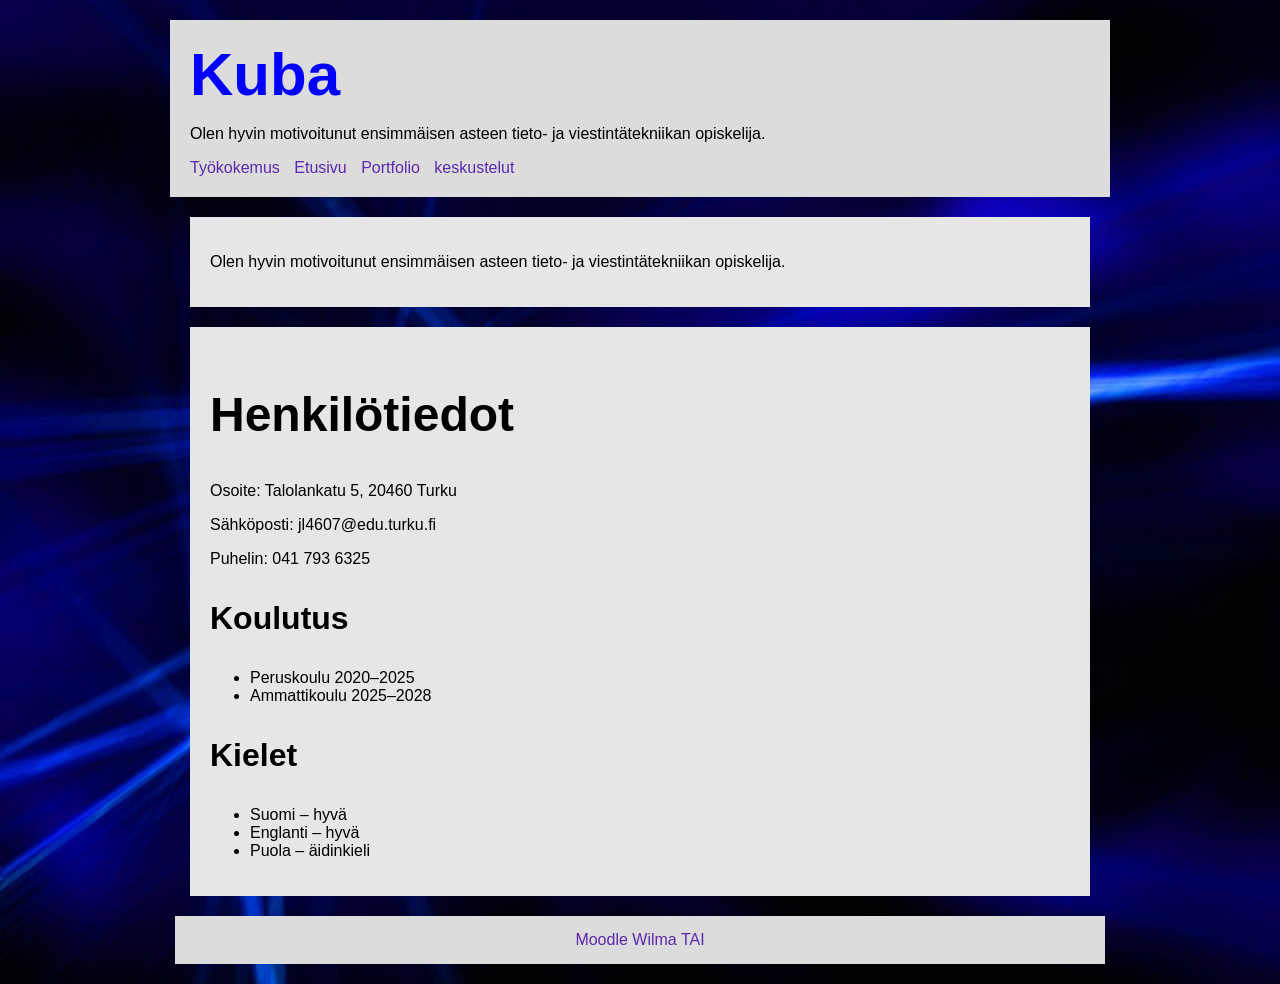
<file: index.html>
<!DOCTYPE html>
<html lang="fi">
<head>
    <meta charset="UTF-8">
    <link rel="icon" href="Favicon.png" type="image/png">
    <meta name="keywords" content="verkkosivu">
    <meta name="description" content="Tämä sivu sisältää tietoa verkkosivuprojekti">
    <meta name="author" content="Kuba">
    <script src="index.js" defer></script>
    <meta name="viewport" content="width=device-width, initial-scale=1.0">

    <title>CV - Kuba</title>

    <link rel="stylesheet" href="./portfolio/style.css">
</head>
<body class="page4">

<header>
    <h1>Kuba</h1>
    <p>Olen hyvin motivoitunut ensimmäisen asteen tieto- ja viestintätekniikan opiskelija.</p>
    <nav>
        <a href="tyokokemus.html">Työkokemus</a>
        <a href="index.html">Etusivu</a>
        <a href="./portfolio/index.html">Portfolio</a>
        <a href="./portfolio/keskustelu.html">keskustelut</a>
    </nav>
</header>


<main>
    <section class="middle">
        <p>Olen hyvin motivoitunut ensimmäisen asteen tieto- ja viestintätekniikan opiskelija.</p>
    </section>

    <section class="middle">
        <h2>Henkilötiedot</h2>
        <p>Osoite: Talolankatu 5, 20460 Turku</p>
        <p>Sähköposti: jl4607@edu.turku.fi</p>
        <p>Puhelin: 041 793 6325</p>

        <h3>Koulutus</h3>
        <ul>
            <li>Peruskoulu 2020–2025</li>
            <li>Ammattikoulu 2025–2028</li>
        </ul>

        <h3>Kielet</h3>
        <ul>
            <li>Suomi – hyvä</li>
            <li>Englanti – hyvä</li>
            <li>Puola – äidinkieli</li>
        </ul>
    </section>
</main>



<footer>
  <a href="https://moodle.tai.fi">Moodle</a>
  <a href="https://wilma.turku.fi">Wilma</a>
  <a href="https://tai.fi">TAI</a>
</footer>

</body>
</html>
</file>
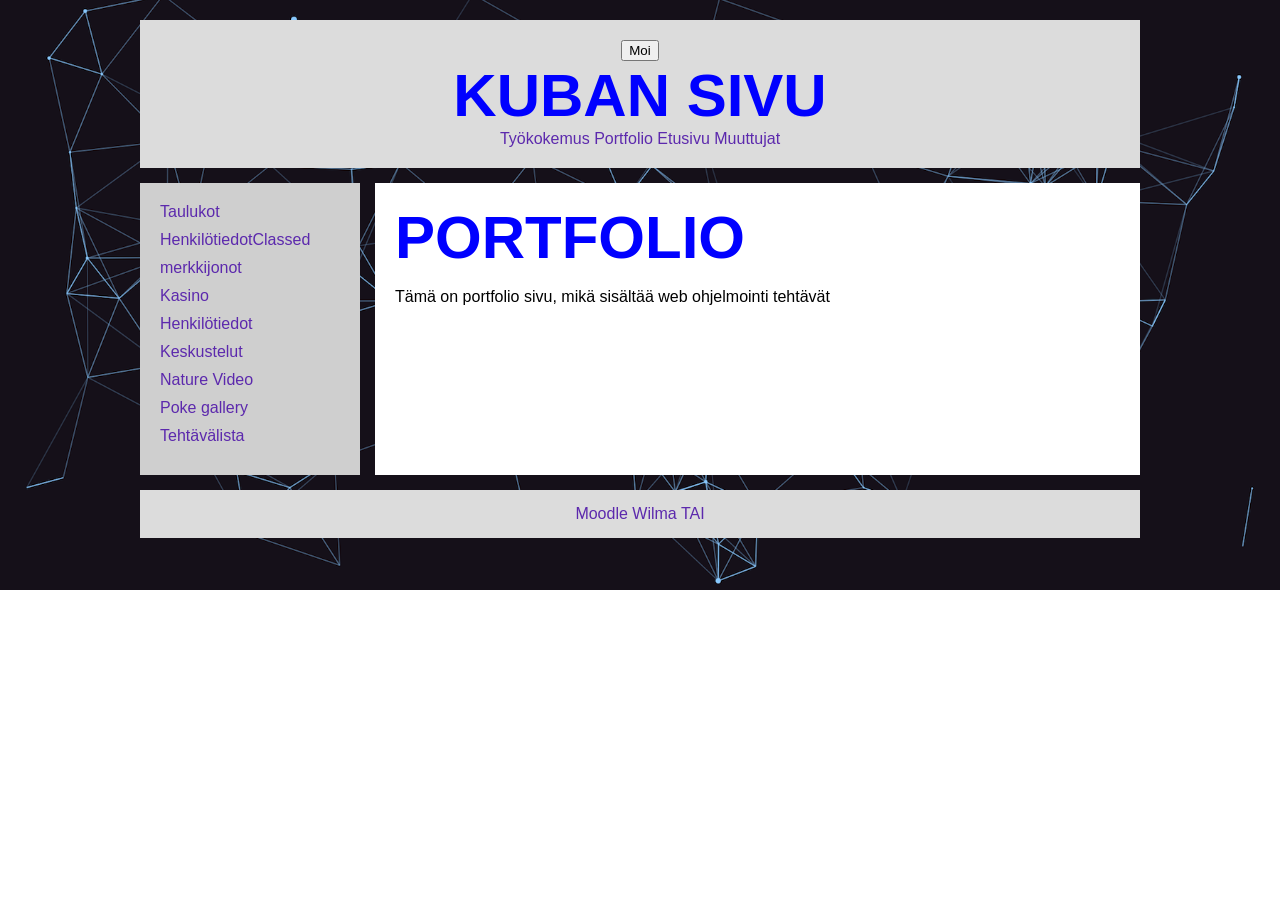
<file: portfolio/index.html>
<!DOCTYPE html>
<html lang="en">
<head>
    <meta charset="UTF-8">
    <link rel="icon" href="../Favicon.png" type="image/png">
    <meta name="viewport" content="width=device-width, initial-scale=1.0">
    <script src="index.js" defer></script>
    <title>Portfolio</title>
    <link rel="stylesheet" href="style.css">
</head>

<body class="page1">
  

<div class="page-wrapper">

<header>
  <div class="container">
    <button onclick="hello()">Moi</button>
    <h1>KUBAN SIVU</h1>
    <a href="../tyokokemus.html">Työkokemus</a>
    <a href="index.html">Portfolio</a>
    <a href="../index.html">Etusivu</a>
    <a href="muuttujat.html">Muuttujat</a>
  </div>
</header>

<aside>
  <div class="container">
    <a href="taulukot.html">Taulukot</a>
    <a href="henkilötiedotClass.html">HenkilötiedotClassed</a>
    <a href="merkkijonot.html">merkkijonot</a>
    <a href="kasino.html">Kasino</a>
    <a href="henkilötiedot.html">Henkilötiedot</a>
    <a href="keskustelu.html">Keskustelut</a>
    <a href="nature.mp4">Nature Video</a>
    <a href="flex.html">Poke gallery</a>
    <a href="Tehtävälista.html">Tehtävälista</a>
  </div>
</aside>

<main>
  <div class="container">
    <h1>PORTFOLIO</h1>
    <p>Tämä on portfolio sivu, mikä sisältää web ohjelmointi tehtävät</p>
  </div>
</main>

<footer>
  <div class="container">
    <a href="https://taito.edu.turku.fi">Moodle</a>
    <a href="https://turku.inschool.fi/">Wilma</a>
    <a href="https://tai.fi">TAI</a>
  </div>
</footer>

</div>

</body>
</file>
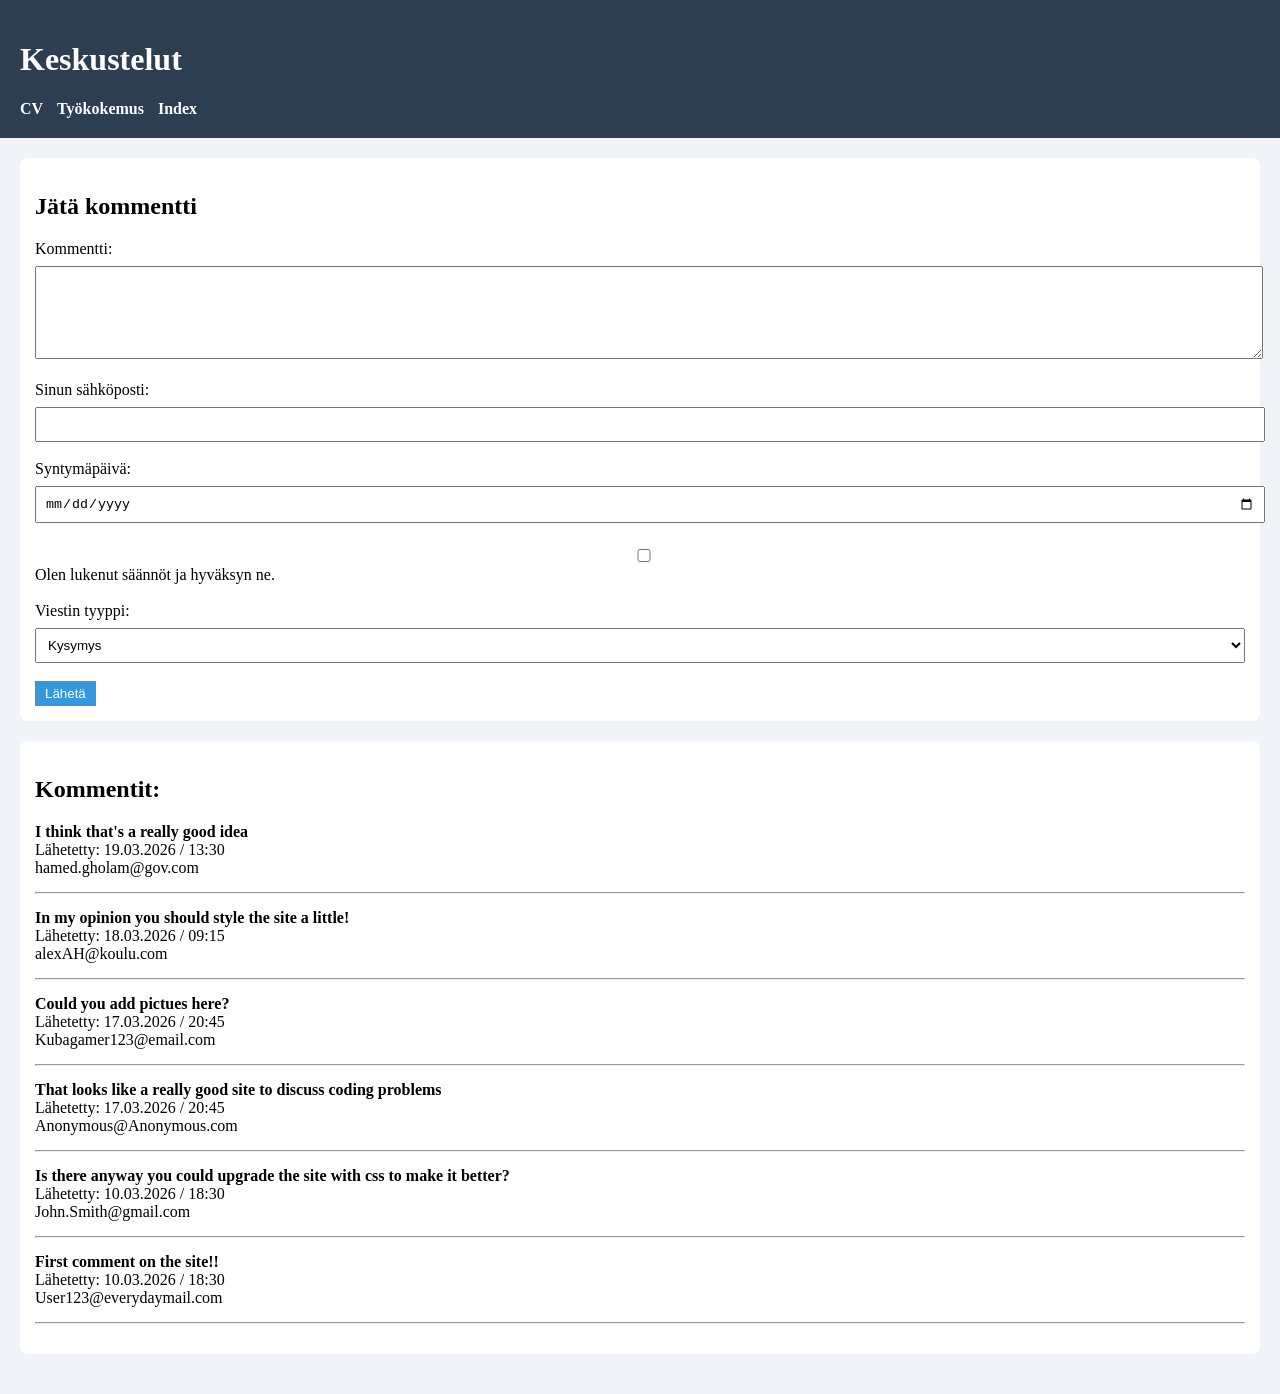
<file: keskustelu.html>
<!DOCTYPE html>
<html lang="fi">
<head>
    <meta charset="UTF-8">
    <title>Keskustelu</title>

    <style>
        body {
            background-color: #f0f4f8;
            font-family: 'Times New Roman', sans-serif;
            margin: 0;
        }

        header {
            background-color: #2c3e50;
            color: white;
            padding: 20px;
        }

        nav a {
            color: white;
            margin-right: 10px;
            text-decoration: none;
            font-weight: bold;
        }

        nav a:hover {
            text-decoration: underline;
        }

        main {
            padding: 20px;
        }

        section {
            background-color: white;
            padding: 15px;
            margin-bottom: 20px;
            border-radius: 8px;
        }

        textarea, input, select {
            width: 100%;
            padding: 8px;
            margin-top: 8px;
        }

        button {
            background-color: #3498db;
            color: white;
            border: none;
            padding: 5px 10px;
            cursor: pointer;
        }

        button:hover {
            background-color: #2980b9;
        }

        hr {
            margin: 15px 0;
        }
    </style>
</head>

<body>

<header>
    <h1>Keskustelut</h1>

    <nav>
        <a href="cv.html">CV</a>
        <a href="tyokokemus.html">Työkokemus</a>
        <a href="index.html">Index</a>
    </nav>
</header>

<main>

    <section>
        <h2>Jätä kommentti</h2>

        <form>
            <label for="kommentti">Kommentti:</label><br>
            <textarea id="kommentti" name="kommentti" rows="5"></textarea>

            <br><br>

            <label for="email">Sinun sähköposti:</label>
            <input type="email" id="email" name="email">

            <br><br>

            <label for="pvm">Syntymäpäivä:</label>
            <input type="date" id="pvm" name="pvm">

            <br><br>

            <input type="checkbox" id="suostumus" name="suostumus">
            <label for="suostumus">
                Olen lukenut säännöt ja hyväksyn ne.
            </label>

            <br><br>

            <label for="tyyppi">Viestin tyyppi:</label>
            <select id="tyyppi" name="tyyppi">
                <option value="kysymys">Kysymys</option>
                <option value="kommentti">Kommentti</option>
            </select>

            <br><br>

            <button type="submit">Lähetä</button>
        </form>
    </section>

    <section>
        <h2>Kommentit:</h2>

        <strong>I think that's a really good idea</strong><br>
        Lähetetty: 19.03.2026 / 13:30<br>
        hamed.gholam@gov.com
        <hr>

        <strong>In my opinion you should style the site a little!</strong><br>
        Lähetetty: 18.03.2026 / 09:15<br>
        alexAH@koulu.com
        <hr>

        <strong>Could you add pictues here?</strong><br>
        Lähetetty: 17.03.2026 / 20:45<br>
        Kubagamer123@email.com
        <hr>

        <strong>That looks like a really good site to discuss coding problems</strong><br>
        Lähetetty: 17.03.2026 / 20:45<br>
        Anonymous@Anonymous.com
        <hr>

        <strong>Is there anyway you could upgrade the site with css to make it better?</strong><br>
        Lähetetty: 10.03.2026 / 18:30<br>
        John.Smith@gmail.com
        <hr>

        <strong>First comment on the site!! </strong><br>
        Lähetetty: 10.03.2026 / 18:30<br>
        User123@everydaymail.com
        <hr>

    </section>

</main>

</body>
</html>
</file>
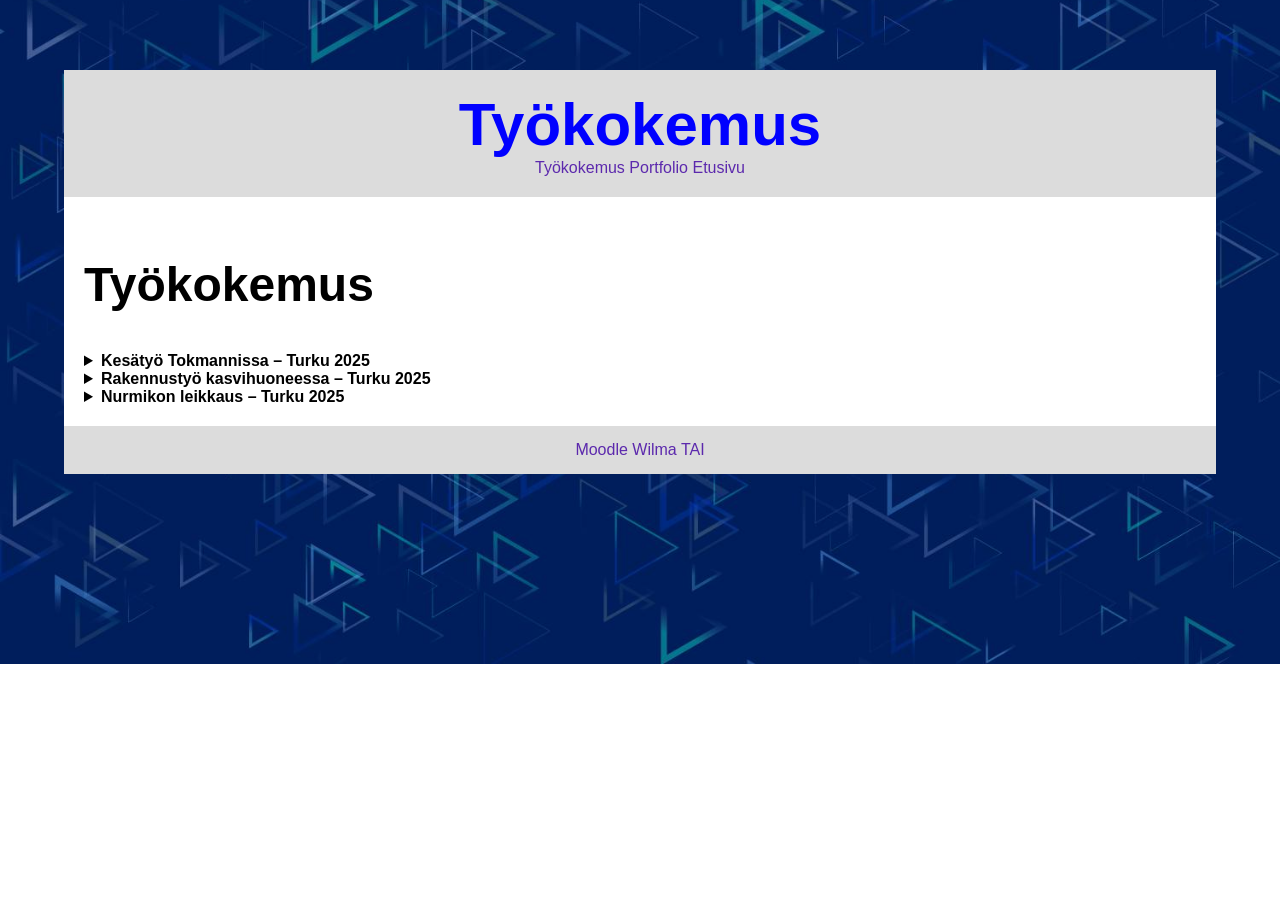
<file: tyokokemus.html>
<!DOCTYPE html>
<html lang="fi">
<head>
    <meta charset="UTF-8">
    <link rel="icon" href="Favicon.png" type="image/png">
    <meta name="keywords" content="verkkosivu">
    <meta name="description" content="Tämä sivu sisältää tietoa verkkosivuprojekti">
    <meta name="author" content="Kuba">
    <script src="tyokokemus.js" defer></script>
    <meta name="viewport" content="width=device-width, initial-scale=1.0">

    <title>tyokokemus</title>

    <link rel="stylesheet" href="portfolio/style.css">
</head>
<body class="page5">
<div class="page-wrapper"></div>

<header>
    <h1>Työkokemus</h1>
        <a href="tyokokemus.html">Työkokemus</a>
        <a href="portfolio/index.html">Portfolio</a>
        <a href="index.html">Etusivu</a>
</header>



<main>

    <section>
        <h2>Työkokemus</h2>


        <details>
            <summary><strong>Kesätyö Tokmannissa – Turku 2025</strong></summary>
            <p>Työtehtäviini kuului hyllyjen täyttäminen ja tuotteiden järjestely. Lisäksi autoin asiakkaita ja pidin työympäristön siistinä.</p>
        </details>

        <details>
            <summary><strong>Rakennustyö kasvihuoneessa – Turku 2025</strong></summary>
            <p>Olin töissä Huiskulan kasvihuonessa auttamassa rakentaa kasvihuoneet.</p>
        </details>

        <details>
            <summary><strong>Nurmikon leikkaus – Turku 2025</strong></summary>
            <p>Leikkasin nurmikoita naapurille maksua vastaan. Työ kehitti asiakaspalvelutaitoja.</p>
        </details>

    </section>

</main>

<footer>
  <a href="https://moodle.tai.fi">Moodle</a>
  <a href="https://wilma.turku.fi">Wilma</a>
  <a href="https://tai.fi">TAI</a>
</footer>

</body>
</html>
</file>
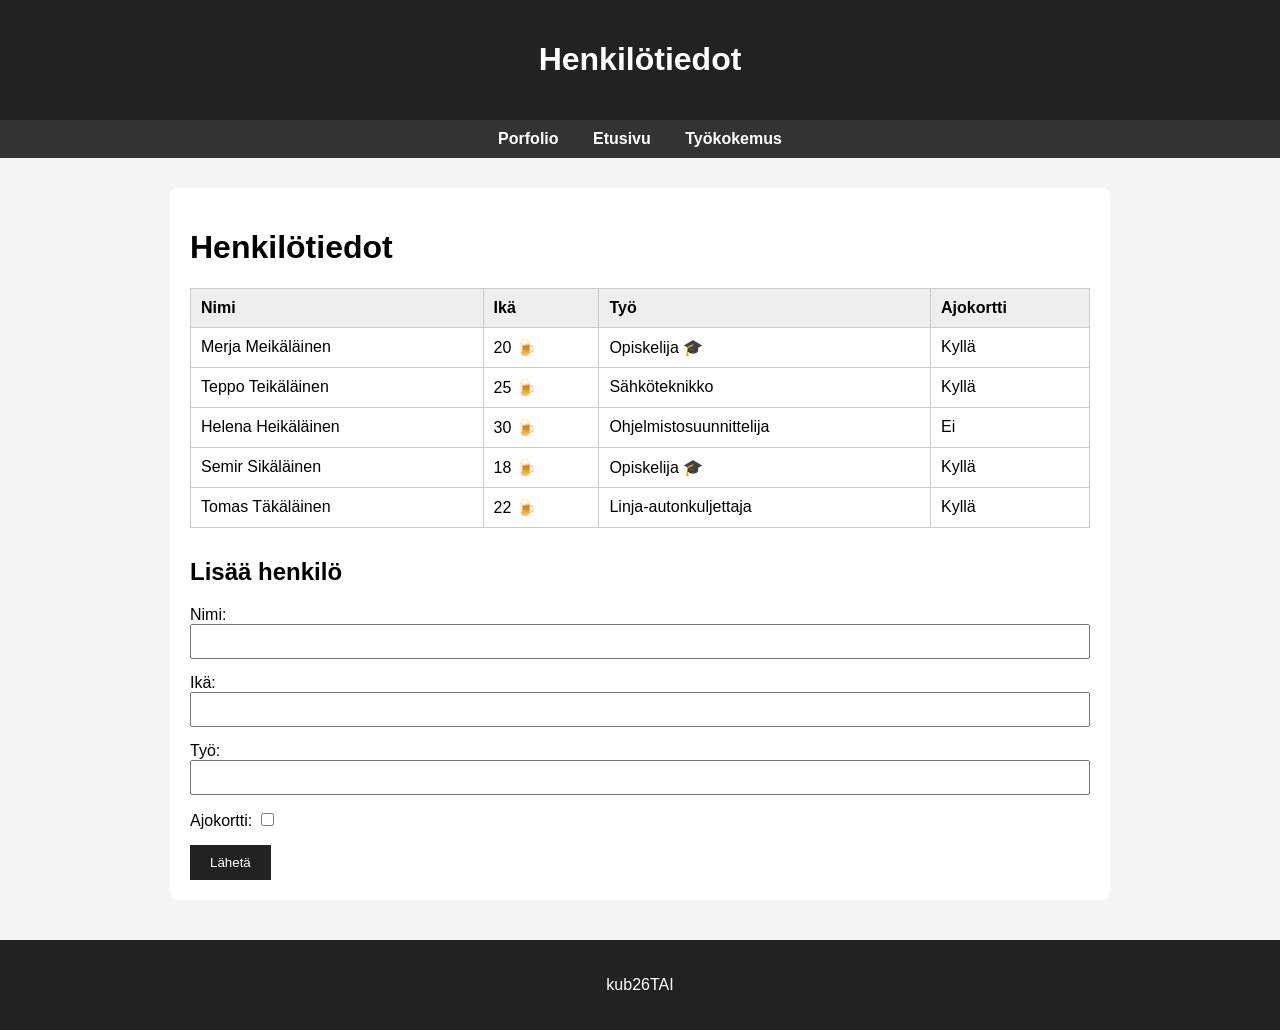
<file: portfolio/henkilötiedot.html>
<!DOCTYPE html>
<html lang="fi">
<head>
    <meta charset="UTF-8">
    <meta name="viewport" content="width=device-width, initial-scale=1.0">
    <title>Henkilötiedot</title>

    <link rel="stylesheet" href="henkil.css">
</head>

<body>

    <header>
        <h1>Henkilötiedot</h1>
    </header>

    <nav>
        <a href="../portfolio/index.html">Porfolio</a>
        <a href="../index.html">Etusivu</a>
        <a href="../tyokokemus.html">Työkokemus</a>
    </nav>

    <main>

        <h1>Henkilötiedot</h1>

        <table>
            <thead>
                <tr>
                    <th>Nimi</th>
                    <th>Ikä</th>
                    <th>Työ</th>
                    <th>Ajokortti</th>
                </tr>
            </thead>

            <tbody id="rivit"></tbody>
        </table>

        <h2>Lisää henkilö</h2>

        <form id="lomake">

            <div>
                <label for="nimi">Nimi:</label>
                <input type="text" id="nimi" required>
            </div>

            <div>
                <label for="ika">Ikä:</label>
                <input type="number" id="ika" required>
            </div>

            <div>
                <label for="tyo">Työ:</label>
                <input type="text" id="tyo" required>
            </div>

            <div>
                <label for="ajokortti">Ajokortti:</label>
                <input type="checkbox" id="ajokortti">
            </div>

            <button type="submit">Lähetä</button>

        </form>

    </main>

    <footer>
        <p>kub26TAI</p>
    </footer>

    <script src="henkilot.js"></script>

</body>
</html>
</file>
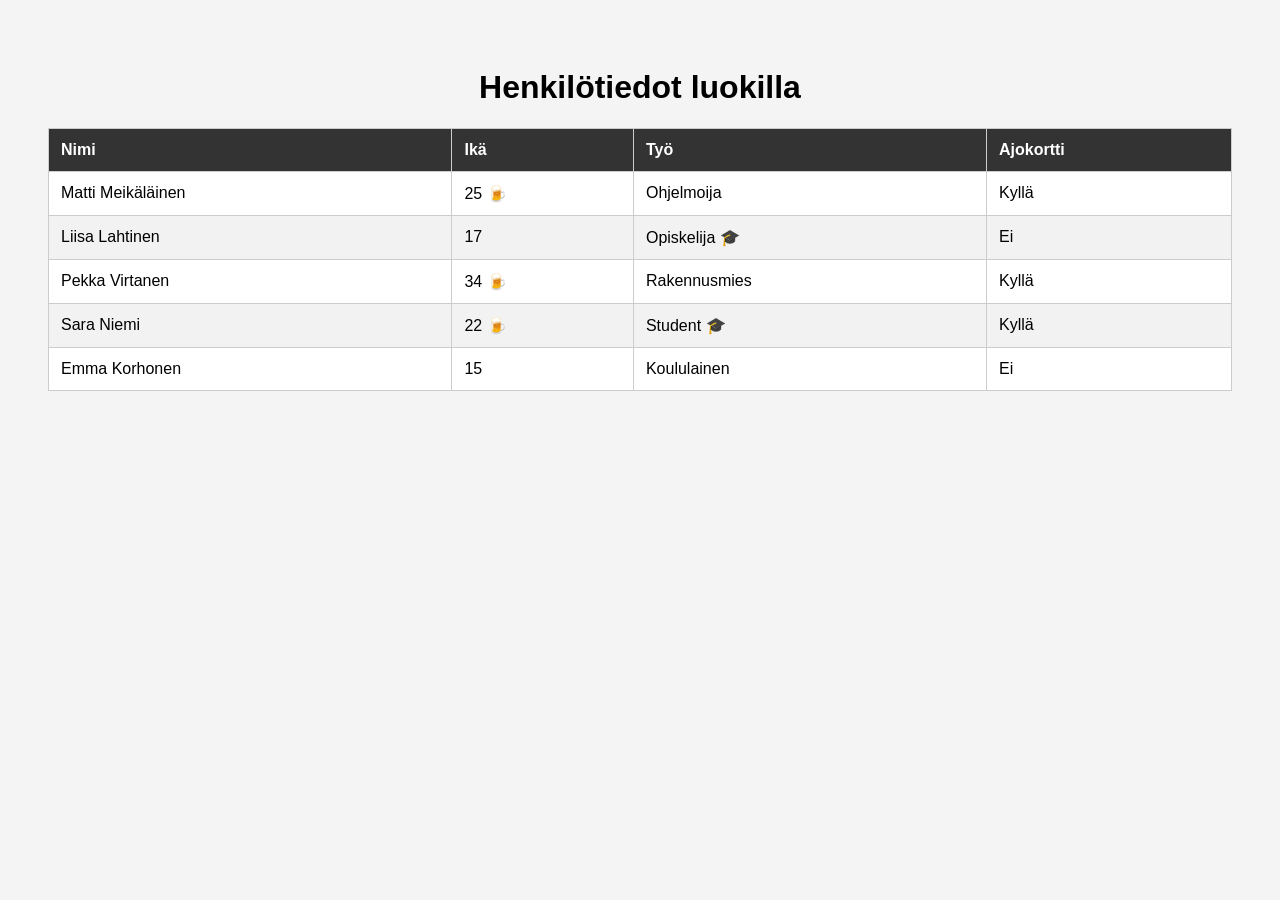
<file: portfolio/henkilötiedotClass.html>
<!DOCTYPE html>
<html lang="fi">
<head>
  <meta charset="UTF-8">
  <meta name="viewport" content="width=device-width, initial-scale=1.0">
  <title>Henkilötiedot luokilla</title>

  <link rel="stylesheet" href="henkilötiedotClass.css">
</head>
<body>

  <h1>Henkilötiedot luokilla</h1>

  <table>
    <thead>
      <tr>
        <th>Nimi</th>
        <th>Ikä</th>
        <th>Työ</th>
        <th>Ajokortti</th>
      </tr>
    </thead>

    <tbody id="tableBody">

    </tbody>
  </table>

  <script src="henkilötiedotClass.js"></script>
</body>
</html>
</file>
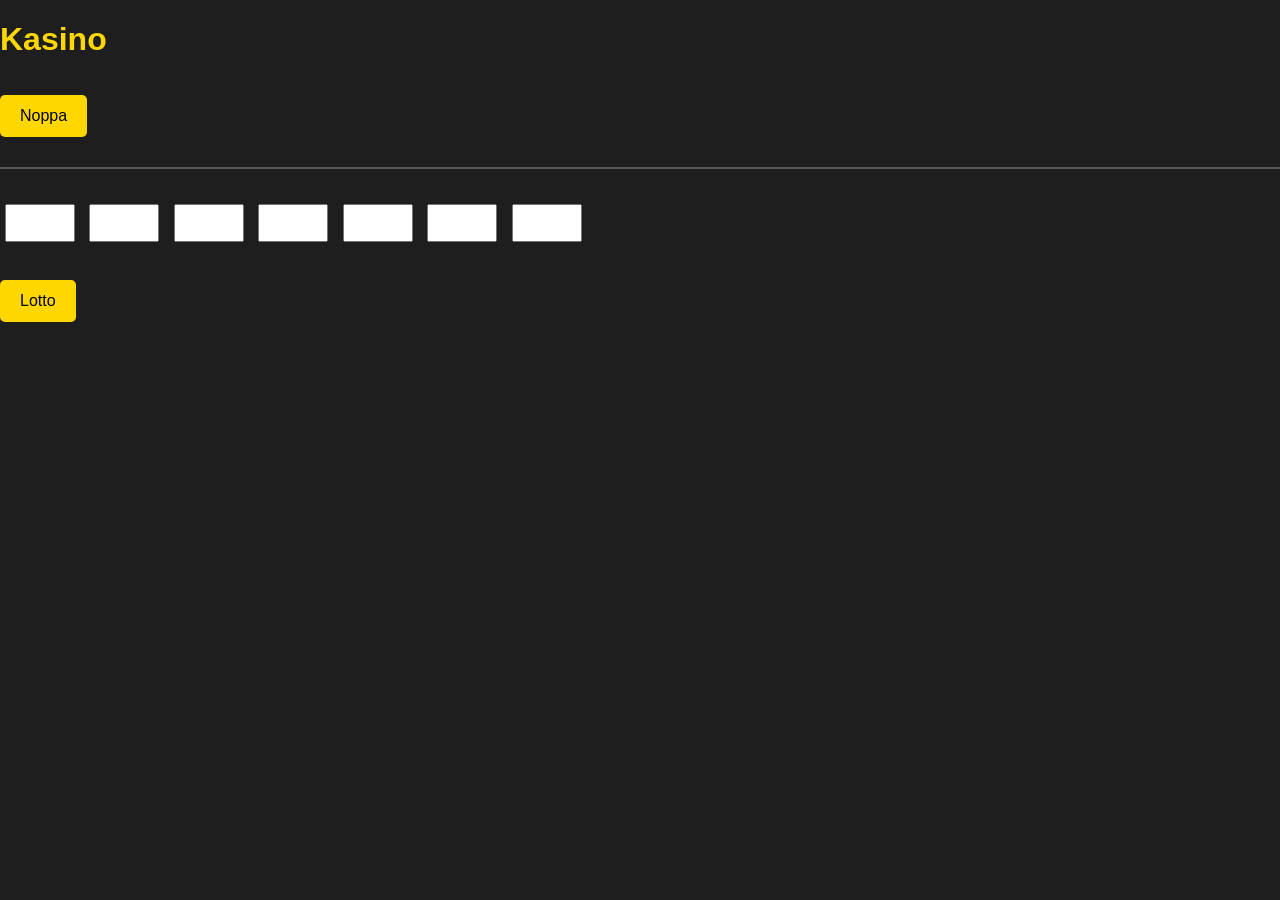
<file: portfolio/kasino.html>
<!DOCTYPE html>
<html lang="fi">
<head>
    <meta charset="UTF-8">
    <title>Kasino</title>
    <link rel="stylesheet" href="kasino.css">
</head>
<body>

    <h1>Kasino</h1>

    <button onclick="heitäNoppa()">Noppa</button>
    <div id="noppa"></div>

    <hr>

    <input type="number" id="num1" min="1" max="40">
    <input type="number" id="num2" min="1" max="40">
    <input type="number" id="num3" min="1" max="40">
    <input type="number" id="num4" min="1" max="40">
    <input type="number" id="num5" min="1" max="40">
    <input type="number" id="num6" min="1" max="40">
    <input type="number" id="num7" min="1" max="40">

    <br><br>

    <button onclick="arvoLotto()">Lotto</button>

    <div id="lotto"></div>
    <div id="oikein"></div>

    <script src="kasino.js"></script>

</body>
</html>
</file>
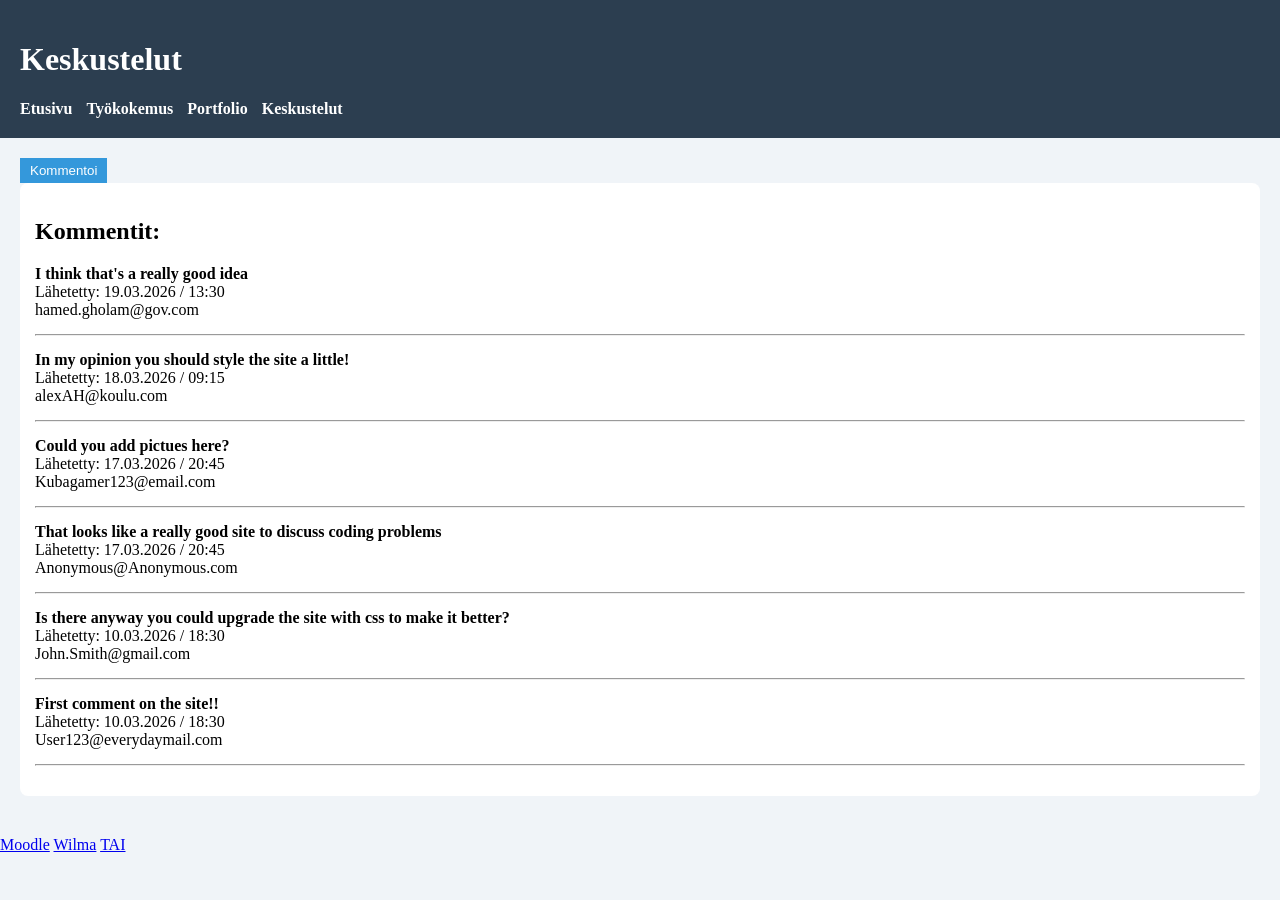
<file: portfolio/keskustelu.html>
<!DOCTYPE html>
<html lang="fi">
<head>
    <script src="keskustelu.js" defer></script>
    <link rel="icon" href="../Favicon.png" type="image/png">
    <meta charset="UTF-8">
    <title>Keskustelu</title>

    <style>
        body {
            background-color: #f0f4f8;
            font-family: 'Times New Roman', sans-serif;
            margin: 0;
        }

        header {
            background-color: #2c3e50;
            color: white;
            padding: 20px;
        }

        nav a {
            color: white;
            margin-right: 10px;
            text-decoration: none;
            font-weight: bold;
        }

        nav a:hover {
            text-decoration: underline;
        }

        main {
            padding: 20px;
        }

        section {
            background-color: white;
            padding: 15px;
            margin-bottom: 20px;
            border-radius: 8px;
        }

        textarea, input, select {
            width: 100%;
            padding: 8px;
            margin-top: 8px;
        }

        button {
            background-color: #3498db;
            color: white;
            border: none;
            padding: 5px 10px;
            cursor: pointer;
        }

        button:hover {
            background-color: #2980b9;
        }

        hr {
            margin: 15px 0;
        }

        dialog {
            border-radius: 10px;
            padding: 20px;
        }
    </style>
</head>

<body class="page2">

<header>
    <h1>Keskustelut</h1>

    <nav>
        <a href="../index.html">Etusivu</a>
        <a href="../tyokokemus.html">Työkokemus</a>
        <a href="index.html">Portfolio</a>
        <a href="keskustelu.html">Keskustelut</a>
    </nav>
</header>

<main>

    <button onclick="document.getElementById('dialogi').showModal()">
        Kommentoi
    </button>

    <dialog id="dialogi">

        <h2>Jätä kommentti</h2>

        <form>
            <label for="kommentti">Kommentti:</label><br>
            <textarea id="kommentti" name="kommentti" rows="5"></textarea>

            <br><br>

            <label for="email">Sinun sähköposti:</label>
            <input type="email" id="email" name="email">

            <br><br>

            <label for="pvm">Syntymäpäivä:</label>
            <input type="date" id="pvm" name="pvm">

            <br><br>

            <input type="checkbox" id="suostumus" name="suostumus">
            <label for="suostumus">
                Olen lukenut säännöt ja hyväksyn ne.
            </label>

            <br><br>

            <label for="tyyppi">Viestin tyyppi:</label>
            <select id="tyyppi" name="tyyppi">
                <option value="kysymys">Kysymys</option>
                <option value="kommentti">Kommentti</option>
            </select>

            <br><br>

            <button type="submit" onclick="send(event)">Lähetä</button>

            <button type="button" onclick="document.getElementById('dialogi').close()">
                Sulje
            </button>
        </form>

    </dialog>

    <section>
        <h2>Kommentit:</h2>

        <strong>I think that's a really good idea</strong><br>
        Lähetetty: 19.03.2026 / 13:30<br>
        hamed.gholam@gov.com
        <hr>

        <strong>In my opinion you should style the site a little!</strong><br>
        Lähetetty: 18.03.2026 / 09:15<br>
        alexAH@koulu.com
        <hr>

        <strong>Could you add pictues here?</strong><br>
        Lähetetty: 17.03.2026 / 20:45<br>
        Kubagamer123@email.com
        <hr>

        <strong>That looks like a really good site to discuss coding problems</strong><br>
        Lähetetty: 17.03.2026 / 20:45<br>
        Anonymous@Anonymous.com
        <hr>

        <strong>Is there anyway you could upgrade the site with css to make it better?</strong><br>
        Lähetetty: 10.03.2026 / 18:30<br>
        John.Smith@gmail.com
        <hr>

        <strong>First comment on the site!! </strong><br>
        Lähetetty: 10.03.2026 / 18:30<br>
        User123@everydaymail.com
        <hr>

    </section>

</main>

<footer>
  <a href="https://moodle.tai.fi">Moodle</a>
  <a href="https://wilma.turku.fi">Wilma</a>
  <a href="https://tai.fi">TAI</a>
</footer>

</body>
</html>
</file>
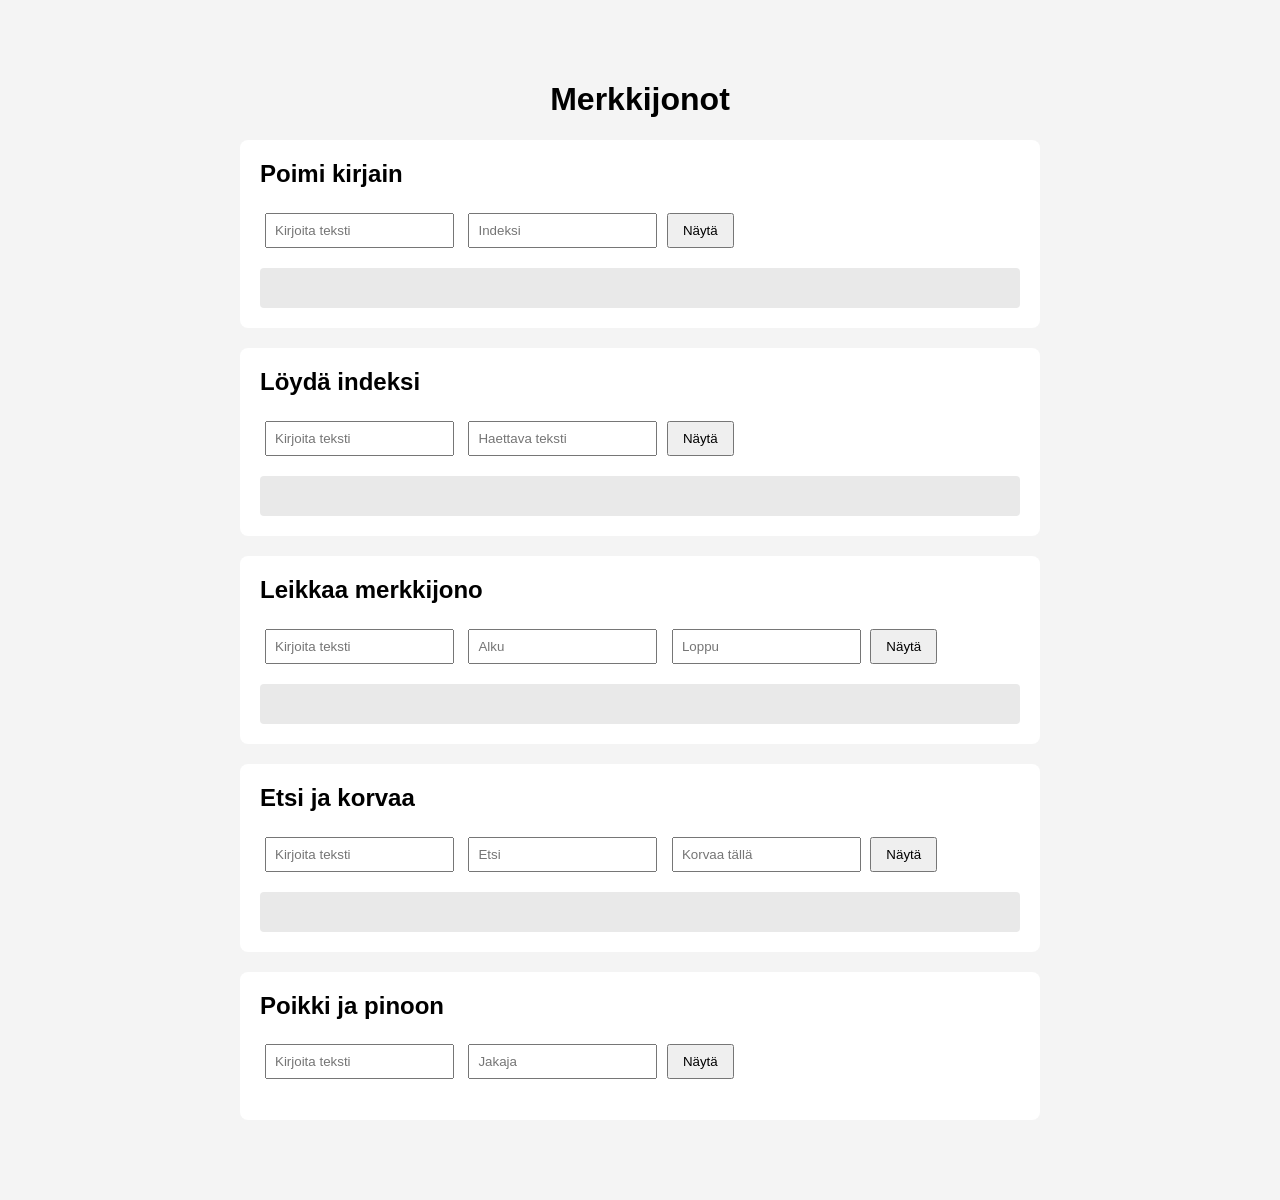
<file: portfolio/merkkijonot.html>
<!DOCTYPE html>
<html lang="fi">
<head>
  <meta charset="UTF-8" />
  <meta name="viewport" content="width=device-width, initial-scale=1.0"/>
  <title>Merkkijonot</title>

  <link rel="stylesheet" href="merkkijonot.css">
</head>
<body>

  <h1>Merkkijonot</h1>

  <section>
    <h2>Poimi kirjain</h2>

    <input type="text" id="poimiTeksti" placeholder="Kirjoita teksti">
    <input type="number" id="poimiNumero" placeholder="Indeksi">

    <button id="poimiBtn">Näytä</button>

    <div class="result" id="poimiTulos"></div>
  </section>

  <section>
    <h2>Löydä indeksi</h2>

    <input type="text" id="indeksiTeksti" placeholder="Kirjoita teksti">
    <input type="text" id="haettavaTeksti" placeholder="Haettava teksti">

    <button id="indeksiBtn">Näytä</button>

    <div class="result" id="indeksiTulos"></div>
  </section>

  <section>
    <h2>Leikkaa merkkijono</h2>

    <input type="text" id="sliceTeksti" placeholder="Kirjoita teksti">
    <input type="number" id="sliceAlku" placeholder="Alku">
    <input type="number" id="sliceLoppu" placeholder="Loppu">

    <button id="sliceBtn">Näytä</button>

    <div class="result" id="sliceTulos"></div>
  </section>

  <section>
    <h2>Etsi ja korvaa</h2>

    <input type="text" id="korvaaTeksti" placeholder="Kirjoita teksti">
    <input type="text" id="etsiTeksti" placeholder="Etsi">
    <input type="text" id="uusiTeksti" placeholder="Korvaa tällä">

    <button id="korvaaBtn">Näytä</button>

    <div class="result" id="korvaaTulos"></div>
  </section>

  <section>
    <h2>Poikki ja pinoon</h2>

    <input type="text" id="splitTeksti" placeholder="Kirjoita teksti">
    <input type="text" id="jakajaTeksti" placeholder="Jakaja">

    <button id="splitBtn">Näytä</button>

    <ul id="splitLista"></ul>
  </section>

  <script src="merkkijonot.js"></script>
</body>
</html>
</file>
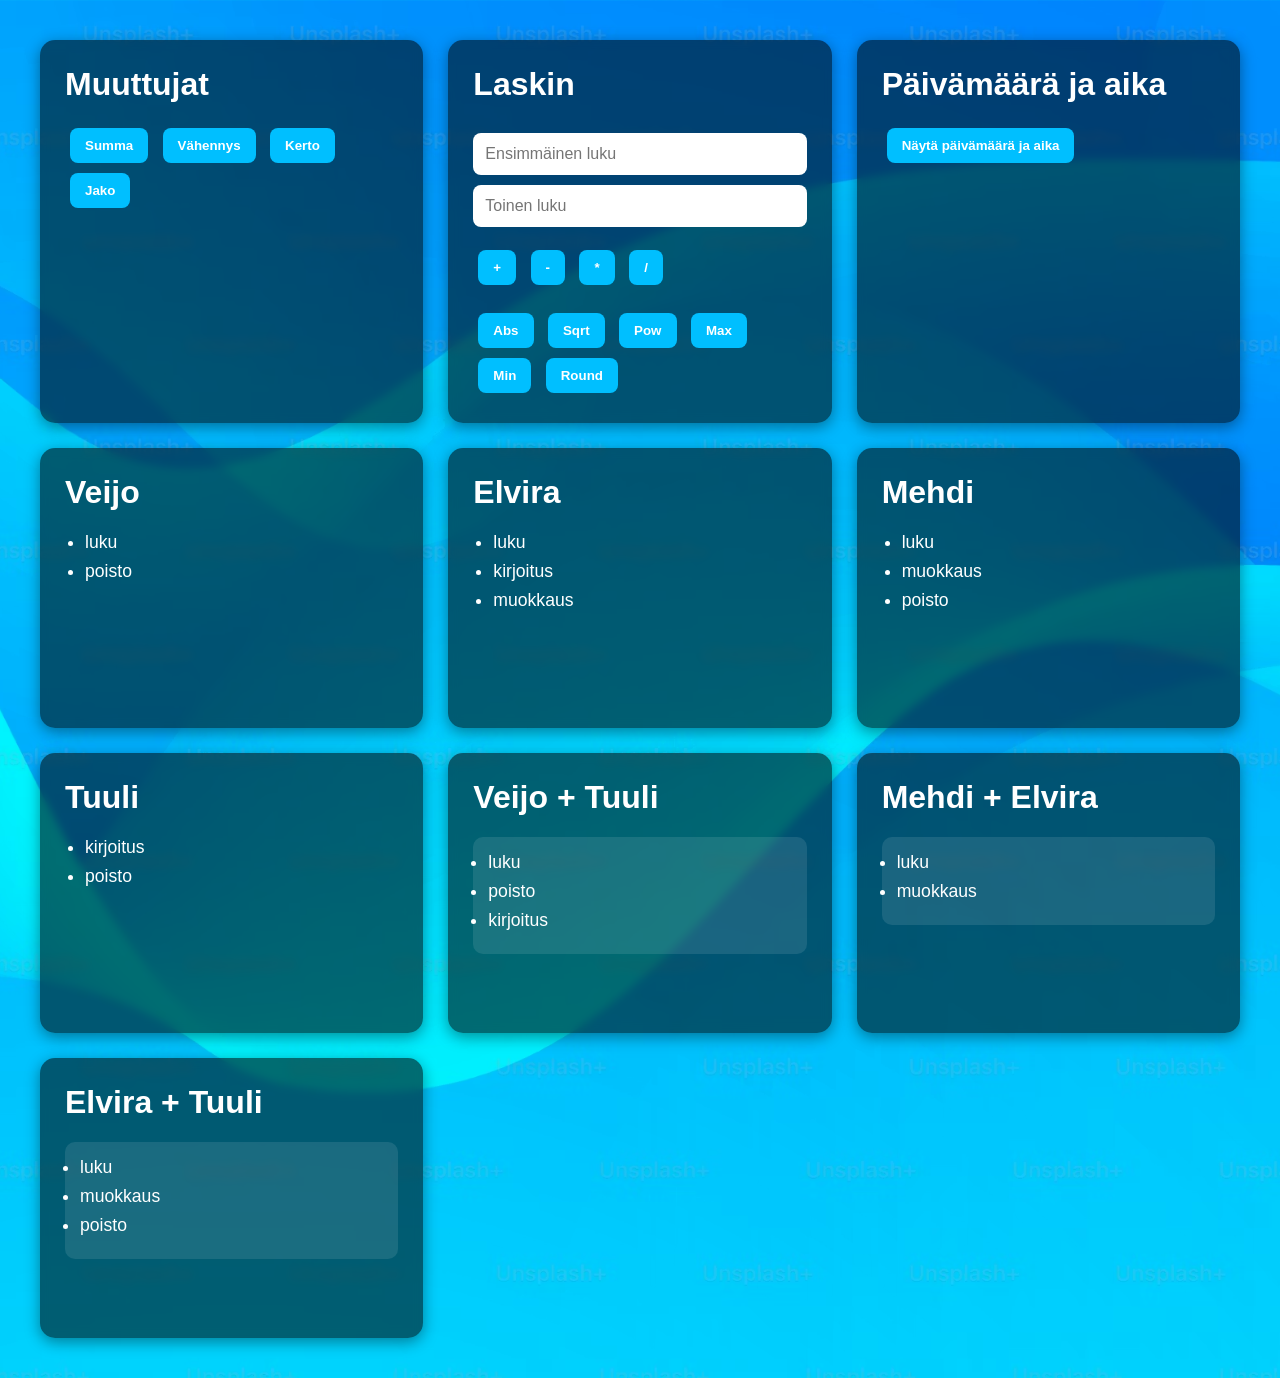
<file: portfolio/muuttujat.html>
<!DOCTYPE html>
<html lang="en">
<head>
    <link rel="stylesheet" href="muuttujat.css">
    <script src="muuttujat.js" defer></script>
    <meta charset="UTF-8">
    <meta name="viewport" content="width=device-width, initial-scale=1.0">
    <title>Muuttujia ja tietotyyppejä</title>
</head>

<style>
body {
  background-image: url("wpps/wpp6.jpg");
}
</style>


<body>
    


<section>
    
    <h2>Muuttujat</h2>
    <button onclick="summa(a, b)">Summa</button>
    <button onclick="vahennys(b, c)">Vähennys</button>
    <button onclick="kerto(c, d)">Kerto</button>
    <button onclick="jako(d, a)">Jako</button>

</section>

<section>
    <h2>Laskin</h2>

    <input type="number" id="numero1" placeholder="Ensimmäinen luku">
    <input type="number" id="numero2" placeholder="Toinen luku">

    <br><br>

    <button onclick="laskin_summa()">+</button>
    <button onclick="laskin_vahennys()">-</button>
    <button onclick="laskin_kerto()">*</button>
    <button onclick="laskin_jako()">/</button>

    <br><br>
    
    <button onclick="laskin_abs()">Abs</button>
    <button onclick="laskin_sqrt()">Sqrt</button>
    <button onclick="laskin_pow()">Pow</button>
    <button onclick="laskin_max()">Max</button>
    <button onclick="laskin_min()">Min</button>
    <button onclick="laskin_round()">Round</button>
</section>

<section>
    <h2>Päivämäärä ja aika</h2>

    <button onclick="naytaPaivamaaraJaAika()">
        Näytä päivämäärä ja aika
    </button>

    <div id="paivamaara"></div>
    <div id="aika"></div>
    <div id="paivaJaAika"></div>
    <div id="viikonpaiva"></div>
    <div id="kuukausi"></div>
</section>
 
<section id="Veijo">
    <h2>Veijo</h2>
    <ul></ul>
</section>

<section id="Elvira">
    <h2>Elvira</h2>
    <ul></ul>
</section>

<section id="Mehdi">
    <h2>Mehdi</h2>
    <ul></ul>
</section>

<section id="Tuuli">
    <h2>Tuuli</h2>
    <ul></ul>
</section>

<section>
    <h2>Veijo + Tuuli</h2>
    <ul id="veijotuuli"></ul>
</section>

<section>
    <h2>Mehdi + Elvira</h2>
    <ul id="mehdielvira"></ul>
</section>

<section>
    <h2>Elvira + Tuuli</h2>
    <ul id="elviratuuli"></ul>
</section>

</body>
</html>
</file>
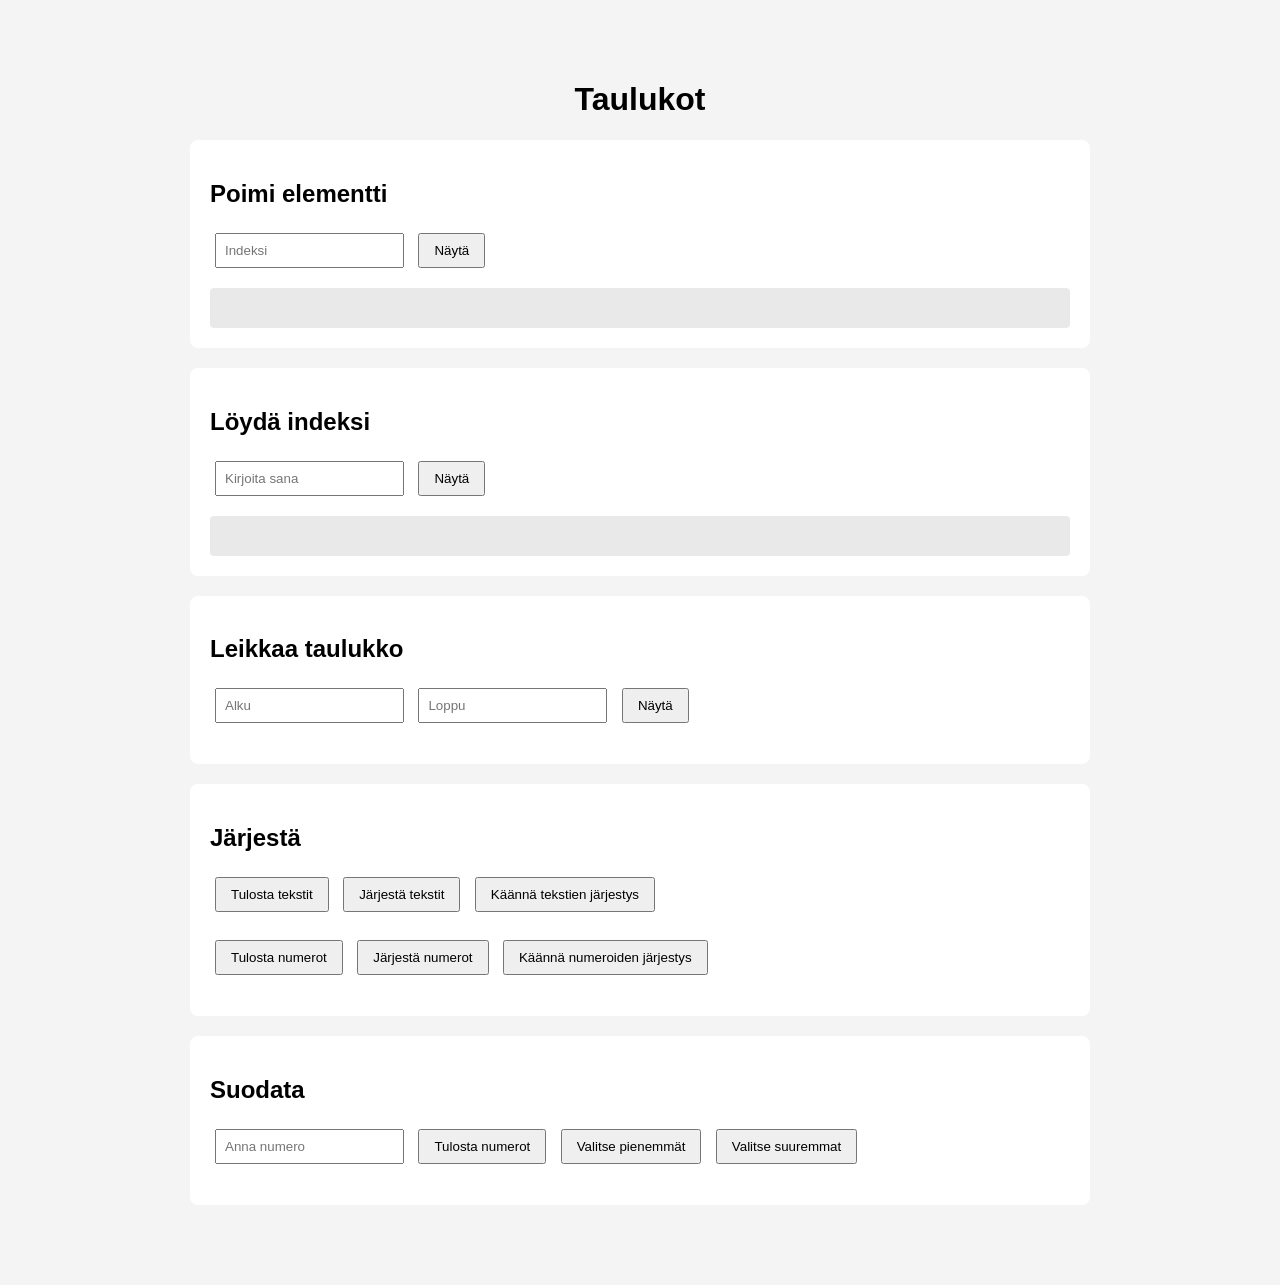
<file: portfolio/taulukot.html>
<!DOCTYPE html>
<html lang="fi">
<head>
  <meta charset="UTF-8">
  <meta name="viewport" content="width=device-width, initial-scale=1.0">
  <title>Taulukot</title>

  <link rel="stylesheet" href="taulukot.css">
</head>
<body>

  <h1>Taulukot</h1>

  <section>
    <h2>Poimi elementti</h2>

    <input type="number" id="poimiNumero" placeholder="Indeksi">

    <button id="poimiBtn">Näytä</button>

    <div class="result" id="poimiTulos"></div>
  </section>

  <section>
    <h2>Löydä indeksi</h2>

    <input type="text" id="etsiSana" placeholder="Kirjoita sana">

    <button id="etsiBtn">Näytä</button>

    <div class="result" id="etsiTulos"></div>
  </section>

  <section>
    <h2>Leikkaa taulukko</h2>

    <input type="number" id="sliceAlku" placeholder="Alku">
    <input type="number" id="sliceLoppu" placeholder="Loppu">

    <button id="sliceBtn">Näytä</button>

    <ul id="sliceLista"></ul>
  </section>

  <section>
    <h2>Järjestä</h2>

    <button id="tulostaTekstitBtn">Tulosta tekstit</button>
    <button id="jarjestaTekstitBtn">Järjestä tekstit</button>
    <button id="kaannaTekstitBtn">Käännä tekstien järjestys</button>

    <br><br>

    <button id="tulostaNumerotBtn">Tulosta numerot</button>
    <button id="jarjestaNumerotBtn">Järjestä numerot</button>
    <button id="kaannaNumerotBtn">Käännä numeroiden järjestys</button>

    <ul id="jarjestaLista"></ul>
  </section>

  <section>
    <h2>Suodata</h2>

    <input type="number" id="suodatusNumero" placeholder="Anna numero">

    <button id="tulostaSuodatusBtn">Tulosta numerot</button>
    <button id="pienemmatBtn">Valitse pienemmät</button>
    <button id="suuremmatBtn">Valitse suuremmat</button>

    <ul id="suodatusLista"></ul>
  </section>

  <script src="taulukot.js"></script>
</body>
</html>
</file>
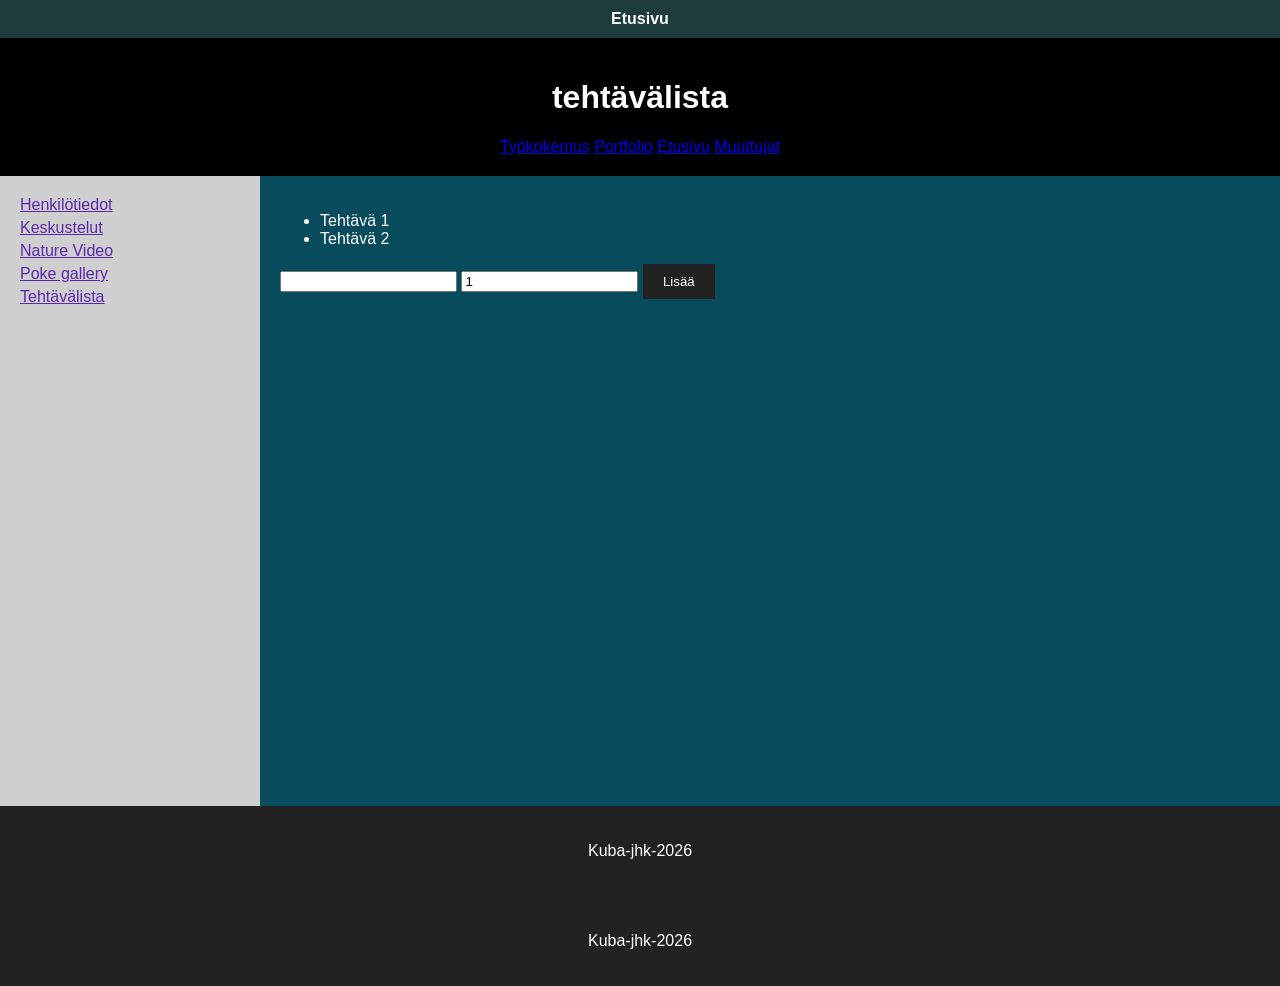
<file: portfolio/Tehtävälista.html>
<!DOCTYPE html>
<html lang="fi">
<head>
    <meta charset="UTF-8">
    <meta name="viewport" content="width=device-width, initial-scale=1.0">
    <title>Tehtävälista</title>
    <link rel="stylesheet" href="tehtava.css"> 
</head>
<body>

    <nav>
        <a href="index.html">Etusivu</a>
    </nav>

    <header>
        <div class="container">
            <h1>tehtävälista</h1>

            <a href="../tyokokemus.html">Työkokemus</a>
            <a href="index.html">Portfolio</a>
            <a href="../index.html">Etusivu</a>
            <a href="muuttujat.html">Muuttujat</a>
        </div>
    </header>


    <div class="layout">

        <aside>
            <a href="henkilötiedot.html">Henkilötiedot</a>
            <a href="keskustelu.html">Keskustelut</a>
            <a href="nature.mp4">Nature Video</a>
            <a href="flex.html">Poke gallery</a>
            <a href="Tehtävälista.html">Tehtävälista</a>
        </aside>

        <main>

            <ul id="lista"></ul>

            <input type="text" id="uusiTehtava">

            <input type="number" id="maara" min="1" value="1">

            <button onclick="lisaa()">Lisää</button>

        </main>

    </div>

    <footer>
        <p>Kuba-jhk-2026</p>
    </footer>

    <script src="tehtävälista.js"></script>

</body>

<footer>
    <p>Kuba-jhk-2026</p>
</footer>
</html>
</file>
<file: portfolio/style.css>
body {
    margin: 0;
    font-family: Helvetica, sans-serif;

    display: flex;
    justify-content: center;

    background-size: cover;
    background-repeat: no-repeat;
    background-position: center;
}

body.page1 { background-image: url("wpps/wallpp1.jpg"); }
body.page2 { background-image: url("wpps/wpp2.jpg"); }
body.page3 { background-image: url("wpps/wpp3.jpg"); }
body.page4 {background-image: url("wpps/wpp4.jpg");}
body.page5 {background-image: url("wpps/wpp5.jpg");}
body.page6 {background-image: url("wpps/wpp6.jpg");}

body.page5 .page-wrapper {
    grid-template-columns: 1fr;
    grid-template-areas:
        "header"
        "main"
        "footer";
}
body.page5 {
    display: block;
}

body.page4 {
    display: block;
}

body.page4 header {
    max-width: 900px;
    margin: 20px auto 0 auto;
    padding: 20px;
    background: #dcdcdc;
    text-align: left;
}

body.page4 header nav {
    margin-top: 10px;
}

body.page4 main {
    max-width: 900px;
    margin: 20px auto;
    padding: 0;
    background: transparent;
}

body.page4 .middle {
    background: #e6e6e6;
    padding: 20px;
    margin-bottom: 20px;
}

body.page4 footer {
    max-width: 900px;
    margin: 20px auto;
    padding: 15px;
    background: #dcdcdc;
    text-align: center;
}

.page-wrapper {
    width: 1000px;

    display: grid;
    grid-template-columns: 220px 1fr;
    grid-template-rows: auto 1fr auto;
    grid-template-areas:
        "header header"
        "aside main"
        "footer footer";

    gap: 15px;
    margin: 20px 0;
}

header {
    grid-area: header;
    background: #dcdcdc;
    padding: 20px;
    text-align: center;
}

aside {
    grid-area: aside;
    background: #cfcfcf;
    padding: 20px;
}

main {
    grid-area: main;
    background: #ffffff;
    padding: 20px;
}

footer {
    grid-area: footer;
    background: #dcdcdc;
    padding: 15px;
    text-align: center;
}

aside a {
    display: block;
    margin-bottom: 10px;
}

h1 {
    font-size: 48px;
    color: blue;
    margin: 0;
}

a {
    color: #5c29ad;
    text-decoration: none;
}

a:hover {
    color: #5aa0ff;
}

a:visited {
    color: #777;
}

@media (min-width: 641px) {

    nav a {
        display: inline-block;
        margin-right: 10px;
    }

    body {
        margin-left: 64px;
        margin-right: 64px;
    }

    h1 { font-size: 60px; }
    h2 { font-size: 48px; }
    h3 { font-size: 32px; }
    h4 { font-size: 18px; }
}

@media (max-width: 640px) {

    nav a {
        display: block;
        margin-bottom: 10px;
    }

    body {
        margin-left: 16px;
        margin-right: 16px;
    }

    h1 { font-size: 32px; }
    h2 { font-size: 26px; }
    h3 { font-size: 22px; }
    h4 { font-size: 18px; }
}
</file>
<file: portfolio/henkil.css>
body {
    font-family: Arial, sans-serif;
    margin: 0;
    background-color: #f4f4f4;
}

header {
    background-color: #222;
    color: white;
    padding: 20px;
    text-align: center;
}

nav {
    background-color: #333;
    padding: 10px;
    text-align: center;
}

nav a {
    color: white;
    margin: 0 15px;
    text-decoration: none;
    font-weight: bold;
}

nav a:hover {
    text-decoration: underline;
}

main {
    max-width: 900px;
    margin: 30px auto;
    background: white;
    padding: 20px;
    border-radius: 8px;
}

table {
    width: 100%;
    border-collapse: collapse;
    margin-bottom: 30px;
}

th,
td {
    border: 1px solid #ccc;
    padding: 10px;
    text-align: left;
}

th {
    background-color: #eee;
}

form div {
    margin-bottom: 15px;
}

input[type="text"],
input[type="number"] {
    width: 100%;
    padding: 8px;
    box-sizing: border-box;
}

button {
    padding: 10px 20px;
    background-color: #222;
    color: white;
    border: none;
    cursor: pointer;
}

button:hover {
    background-color: #444;
}

footer {
    background-color: #222;
    color: white;
    text-align: center;
    padding: 20px;
    margin-top: 40px;
}
</file>
<file: portfolio/henkilötiedotClass.css>
body {
  font-family: Arial, sans-serif;
  background-color: #f4f4f4;
  padding: 40px;
}

h1 {
  text-align: center;
}

table {
  width: 100%;
  border-collapse: collapse;
  background-color: white;
}

th,
td {
  border: 1px solid #ccc;
  padding: 12px;
  text-align: left;
}

th {
  background-color: #333;
  color: white;
}

tr:nth-child(even) {
  background-color: #f2f2f2;
}
</file>
<file: portfolio/kasino.css>
body {
    font-family: Arial, sans-serif;
    background-color: #1e1e1e;
    color: white;
    margin: 0;
    padding: 0;
}

.container {
    max-width: 600px;
    margin: 50px auto;
    padding: 20px;
    background-color: #2c2c2c;
    border-radius: 10px;
    text-align: center;
}

h1 {
    color: gold;
}

button {
    background-color: gold;
    color: black;
    border: none;
    padding: 12px 20px;
    margin-top: 15px;
    font-size: 16px;
    border-radius: 5px;
    cursor: pointer;
}

button:hover {
    background-color: orange;
}

.numerot {
    margin-bottom: 20px;
}

input {
    width: 50px;
    padding: 8px;
    margin: 5px;
    text-align: center;
    font-size: 16px;
}

.tulos {
    margin-top: 20px;
    font-size: 20px;
    font-weight: bold;
}

hr {
    margin: 30px 0;
    border: 1px solid #555;
}
</file>
<file: portfolio/merkkijonot.css>
body {
  font-family: Arial, sans-serif;
  max-width: 800px;
  margin: 40px auto;
  padding: 20px;
  background-color: #f4f4f4;
}

h1 {
  text-align: center;
}

section {
  background-color: white;
  padding: 20px;
  margin-bottom: 20px;
  border-radius: 8px;
}

h2 {
  margin-top: 0;
}

input {
  padding: 8px;
  margin: 5px;
}

button {
  padding: 8px 14px;
  cursor: pointer;
}

.result {
  margin-top: 15px;
  padding: 10px;
  background-color: #e9e9e9;
  border-radius: 4px;
  min-height: 20px;
}

ul {
  margin-top: 15px;
}
</file>
<file: portfolio/muuttujat.css>
* {
    margin: 0;
    padding: 0;
    box-sizing: border-box;
}

body {
    font-family: Arial, Helvetica, sans-serif;
    background-image: url("wpps/wpp6.jpg");
    background-size: cover;
    background-position: center;
    min-height: 100vh;
    color: white;
    padding: 40px;
}


body {
    display: grid;
    grid-template-columns: repeat(auto-fit, minmax(300px, 1fr));
    gap: 25px;
}


section {
    background: rgba(0, 0, 0, 0.55);
    padding: 25px;
    border-radius: 15px;
    backdrop-filter: blur(4px);
    box-shadow: 0 4px 15px rgba(0,0,0,0.4);
}


h2 {
    margin-bottom: 20px;
    font-size: 2rem;
    color: #ffffff;
}


button {
    padding: 10px 15px;
    margin: 5px;
    border: none;
    border-radius: 8px;
    background-color: #00bfff;
    color: white;
    font-weight: bold;
    cursor: pointer;
    transition: 0.2s;
}

button:hover {
    background-color: #0099cc;
    transform: scale(1.05);
}


input {
    width: 100%;
    padding: 12px;
    margin-top: 10px;
    border: none;
    border-radius: 8px;
    font-size: 1rem;
}


ul {
    margin-top: 10px;
    padding-left: 20px;
}

li {
    margin-bottom: 8px;
    font-size: 1.1rem;
}


#paivamaara,
#aika,
#paivaJaAika,
#viikonpaiva,
#kuukausi {
    margin-top: 10px;
    font-size: 1.1rem;
}


#veijotuuli,
#mehdielvira,
#elviratuuli {
    background: rgba(255,255,255,0.1);
    padding: 15px;
    border-radius: 10px;
}


section {
    min-height: 280px;
}

section ul {
    margin-top: 15px;
}


h2 {
    line-height: 1.2;
}
</file>
<file: portfolio/taulukot.css>
body {
  font-family: Arial, sans-serif;
  max-width: 900px;
  margin: 40px auto;
  padding: 20px;
  background-color: #f4f4f4;
}

h1 {
  text-align: center;
}

section {
  background-color: white;
  padding: 20px;
  margin-bottom: 20px;
  border-radius: 8px;
}

input {
  padding: 8px;
  margin: 5px;
}

button {
  padding: 8px 14px;
  margin: 5px;
  cursor: pointer;
}

.result {
  margin-top: 15px;
  padding: 10px;
  background-color: #e9e9e9;
  border-radius: 4px;
  min-height: 20px;
}

ul {
  margin-top: 15px;
}
</file>
<file: portfolio/tehtava.css>
body {
    font-family: Arial, sans-serif;
    margin: 0;
    background-color: #084b5c;
}

nav {
    background-color: rgb(29, 59, 61);
    padding: 10px;
    text-align: center;
}

nav a {
    color: white;
    text-decoration: none;
    font-weight: bold;
}

header {
    background-color: black;
    color: white;
    text-align: center;
    padding: 20px;
}

h1 {
    color: white;
}

.layout {
    display: flex;
    min-height: 70vh;
}

aside {
    width: 220px;
    background: #cfcfcf;
    padding: 20px;
}

aside a {
    display: block;
    margin-bottom: 5px;
    color: #5c29ad;
}

main {
    flex: 1;
    padding: 20px;
    color: white;
}

footer {
    background-color: #222;
    color: white;
    text-align: center;
    padding: 20px;
}

button {
    padding: 10px 20px;
    background-color: #222;
    color: white;
    border: none;
    cursor: pointer;
}

button:hover {
    background-color: #444;
}

ul {
    color: white;
}
</file>
